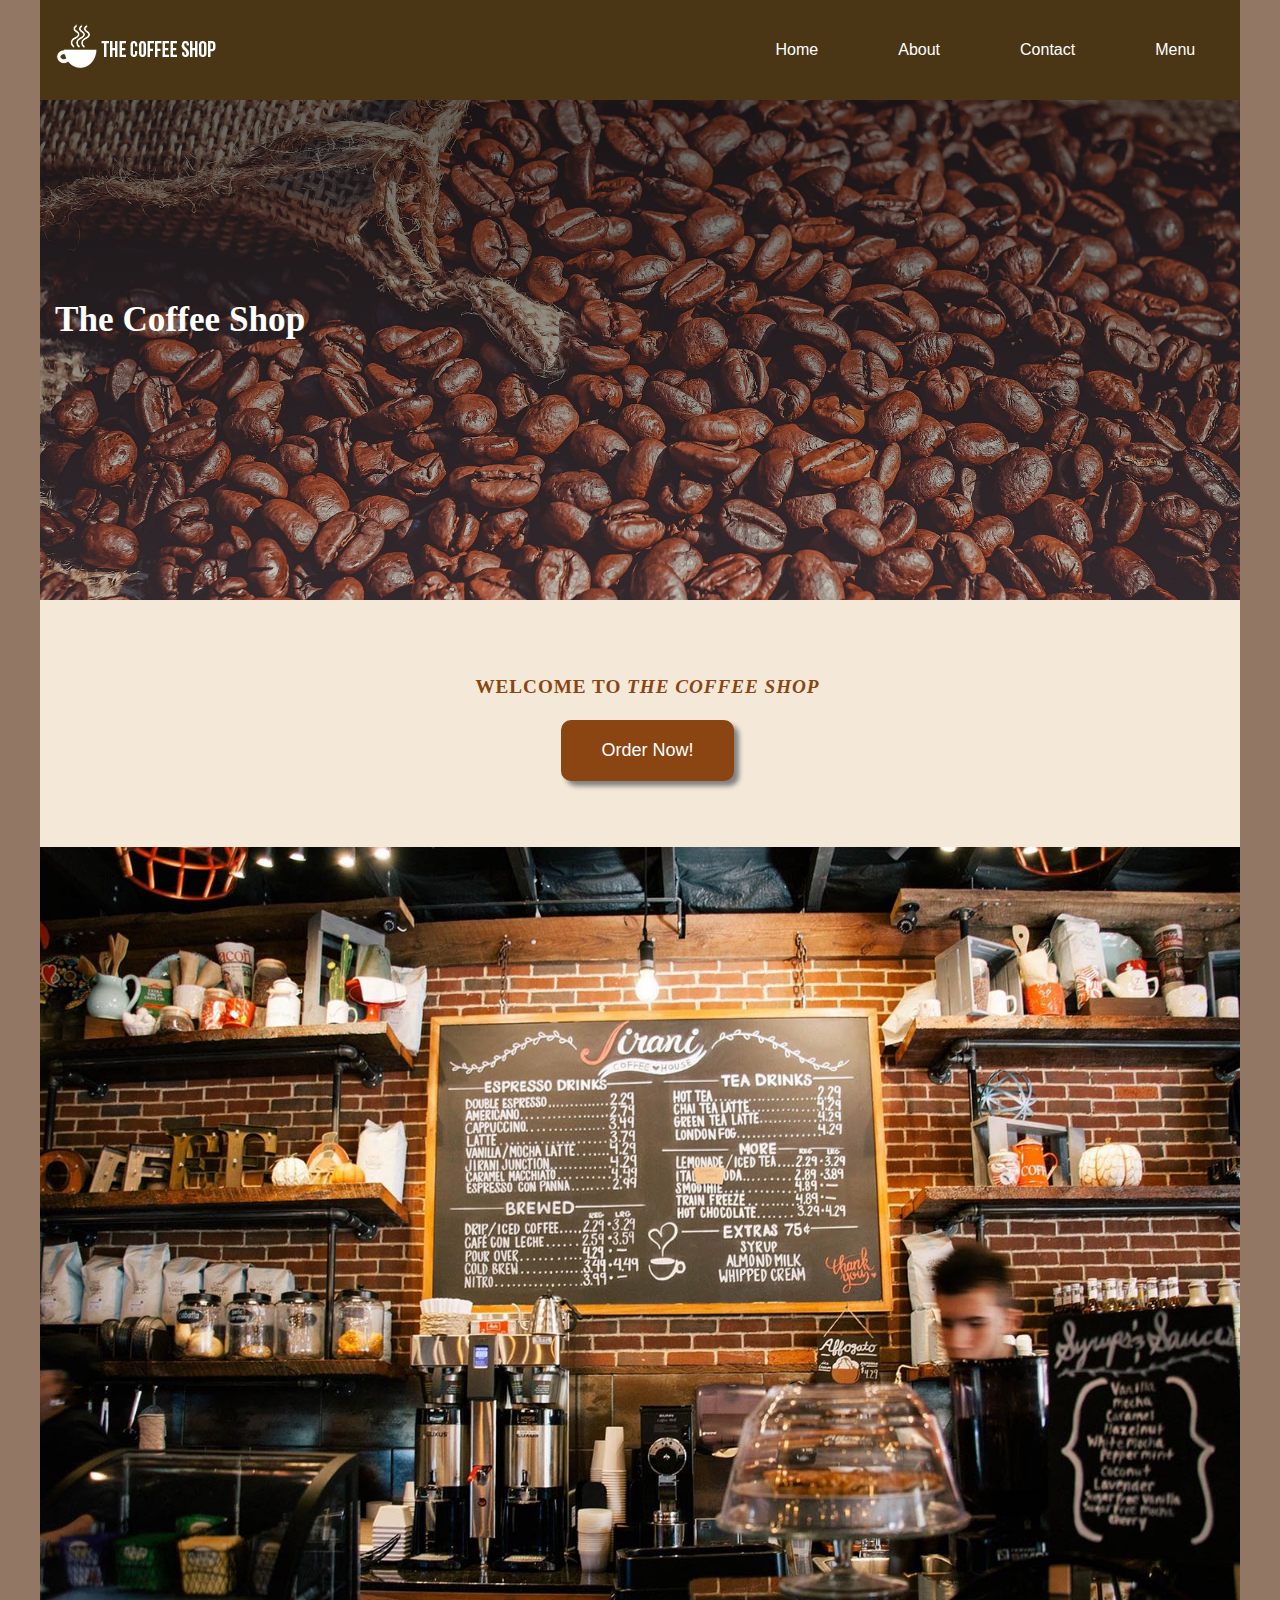
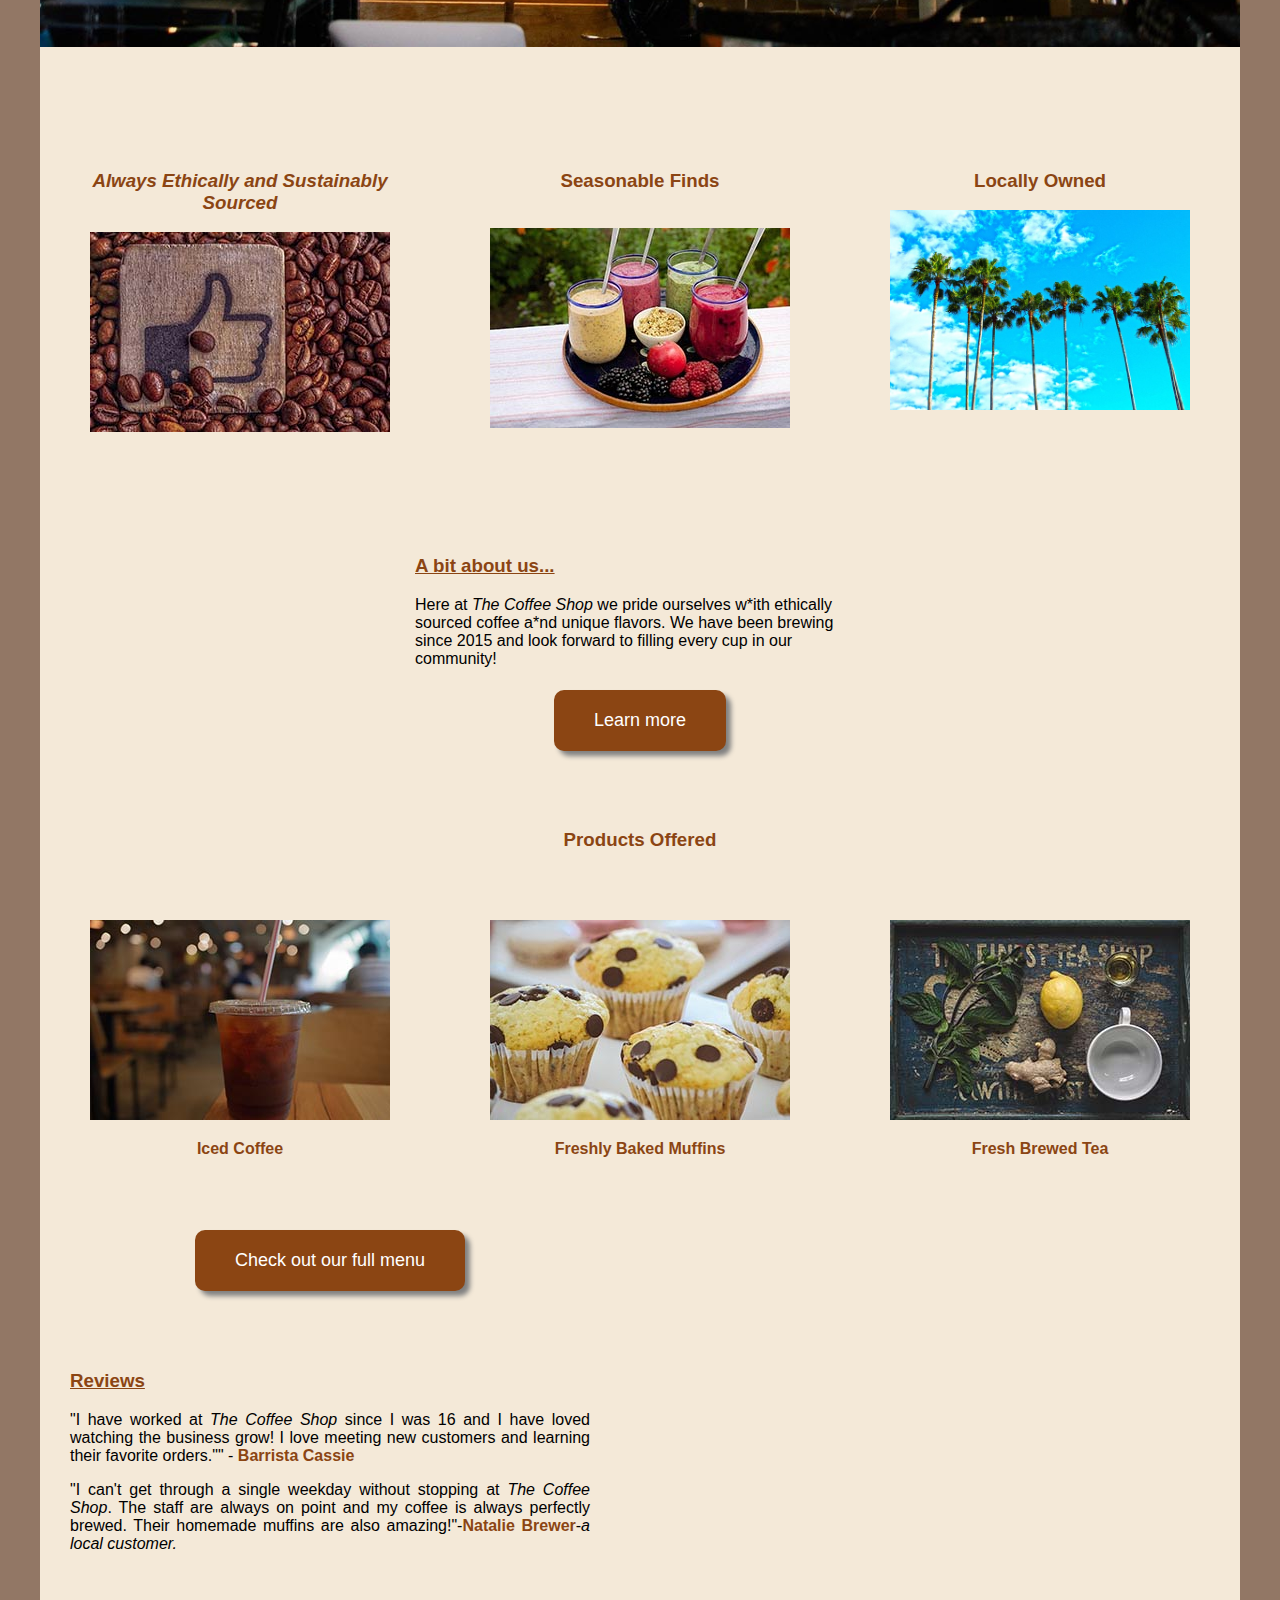
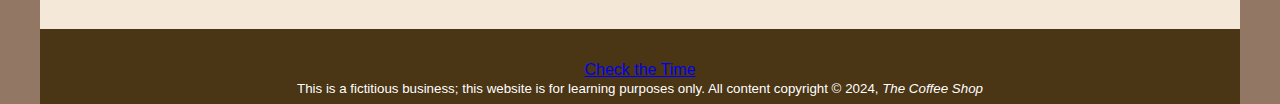
<file: index.html>
<!DOCTYPE html>
<html lang="en">
<head>
    <meta charset="UTF-8">
    <meta name="viewport" content="width=device-width, initial-scale=1.0">
    <title>The Coffee Shop (index)</title>
    <link rel="stylesheet" href="stylesheet.css">
    
</head>
<body>
    <header>
        <nav>
            <!--NAV element helps us mark up semantically-->
            <ul class="main_nav">
                <li class="logo"><img src="images/coffee_shop_logo.png" alt="coffe shop logo"></li>
                <li><a href="index.html">Home</a></li>
                <li><a href="about.html">About</a></li>
                <li><a href="contact.html">Contact</a></li>
                <li><a href="menu/menu.html">Menu</a></li>
            </ul>
        </nav>
        
        <div class="hero_image">
            <h1 class="hero_header">The Coffee Shop</h1>
        </div>
        
    </header>

   <main>

        <div id="index_grid">

            <div id="welcome">
                <h2>Welcome to <em>The Coffee Shop</em></h2>

                <a href="menu/menu.html" class="button">Order Now!</a>
            </div>

            <div id="shop">
                <img src="images/coffee_shop.jpg" alt="coffee shop store front">
            </div>

            <div id="fact1">
                <h3><em>Always Ethically and Sustainably Sourced</em></h3>

                <img src="images/fairtrade.jpg" alt="coffe beans with a thumbs up">
            </div>

            <div id="fact2">
                <h3>Seasonable Finds</h3>
                <br>

                <img src="images/fruit.jpg" alt="arrangement of different smoothies">
            </div>

            <div id="fact3">
                <h3>Locally Owned</h3>

                <img src="images/palm-trees-1277243_640.jpg" alt="several palm trees">
            </div>

            <div id="about">
                <h3><u>A bit about us...</u></h3>
                <p>Here at <em>The Coffee Shop</em> we pride ourselves w*ith ethically sourced coffee a*nd unique flavors. We have been brewing since 2015 and look forward to filling every cup in our community!</p>

                <div id="about_button">
                    <a href="about.html" class="button">Learn more</a>
                </div>
                <br>
                <br>
                <br>
                <h3 id="offer">Products Offered</h3>
            </div>

            <div id="product1">
                <img src="images/icedcoffee.jpg" alt="iced coffee center framed">
                <p><b>Iced Coffee</b></p>
            </div>    

            <div id="product2">
                <img src="images/muffin.jpg" alt="an arrangement of chocolate chip muffins">
                <P><b>Freshly Baked Muffins</b></P>
            </div>

            <div id="product3">
                <img src="images/tea.jpg" alt="tea cup with ginger">
                <p><b>Fresh Brewed Tea</b></p>
            </div>

            <div id="reviews">
                <div id="menu_button">
                    <a href="menu/menu.html" class="button">Check out our full menu</a>
                </div>
                <br>
                <br>
                <br>

                <h3><u>Reviews</u></h3>

                <p>"I have worked at <em>The Coffee Shop</em> since I was 16 and I have loved watching the business grow! I love meeting new customers and learning their favorite orders."" - <b>Barrista Cassie</b></p>

                <p>"I can't get through a single weekday without stopping at <em>The Coffee Shop</em>. The staff are always on point and my coffee is always perfectly brewed. Their homemade muffins are also amazing!"-<b>Natalie Brewer</b>-<em>a local customer.</em></p>
            </div>
        </div>

   </main>



    <footer>
        <a href="time.html">Check the Time</a>
        <p><small>This is a fictitious business; this website is for learning purposes only. All content copyright &copy; 2024, <em>The Coffee Shop</em></small></p>
    </footer>
    
</body>
</html>
</file>
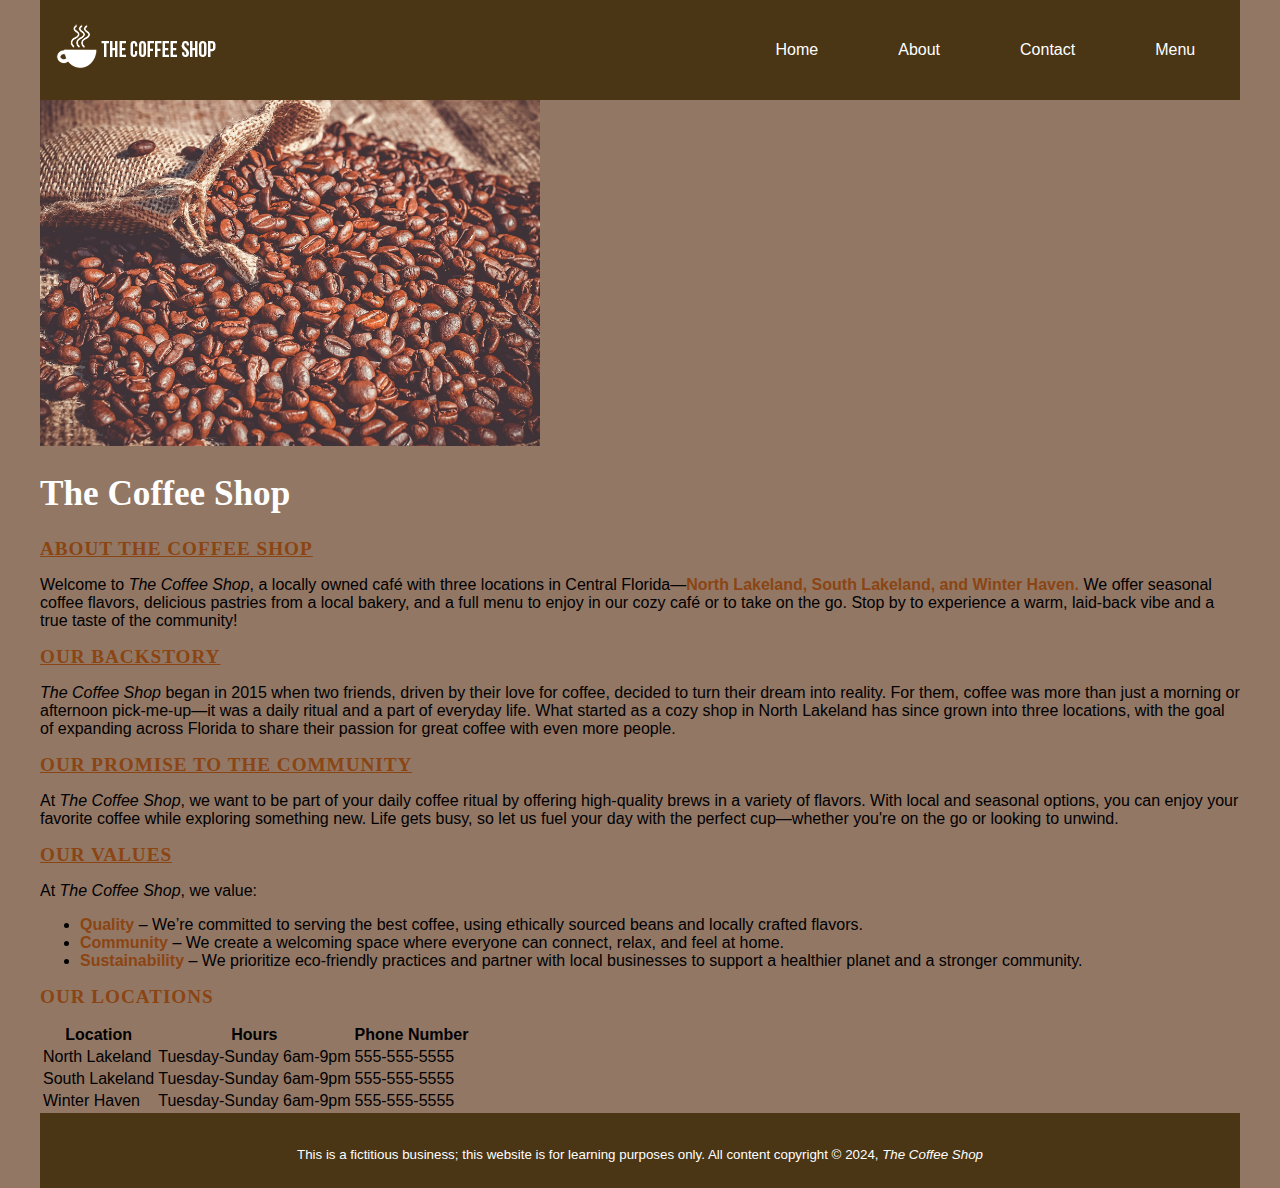
<file: about.html>
<!DOCTYPE html>
<html lang="en">
<head>
    <meta charset="UTF-8">
    <meta name="viewport" content="width=device-width, initial-scale=1.0">
    <title>The Coffee Shop (about)</title>
    <link rel="stylesheet" href="stylesheet.css">
</head>
<body>
    <header>
        <nav>
            <!--NAV element helps us mark up semantically-->
            <ul class="main_nav">
                <li class="logo"><img src="images/coffee_shop_logo.png" alt="coffe shop logo"></li>
                <li><a href="index.html">Home</a></li>
                <li><a href="about.html">About</a></li>
                <li><a href="contact.html">Contact</a></li>
                <li><a href="menu/menu.html">Menu</a></li>
            </ul>
        </nav>
        <img src="images/coffee_beans.jpg" alt="spilled coffee beans" width="500"> 
        <h1>The Coffee Shop</h1>
    </header>
    <main>
    <h2><u>About The Coffee Shop</u></h2>

<p>Welcome to <em>The Coffee Shop</em>, a locally owned café with three locations in Central Florida—<b>North Lakeland, South Lakeland, and Winter Haven.</b> We offer seasonal coffee flavors, delicious pastries from a local bakery, and a full menu to enjoy in our cozy café or to take on the go. Stop by to experience a warm, laid-back vibe and a true taste of the community!</p>

<h2><u>Our Backstory</u></h2>

<p><em>The Coffee Shop</em> began in 2015 when two friends, driven by their love for coffee, decided to turn their dream into reality. For them, coffee was more than just a morning or afternoon pick-me-up—it was a daily ritual and a part of everyday life. What started as a cozy shop in North Lakeland has since grown into three locations, with the goal of expanding across Florida to share their passion for great coffee with even more people.</p>

<h2><u>Our Promise to the Community</u></h2>

<p>At <em>The Coffee Shop</em>, we want to be part of your daily coffee ritual by offering high-quality brews in a variety of flavors. With local and seasonal options, you can enjoy your favorite coffee while exploring something new. Life gets busy, so let us fuel your day with the perfect cup—whether you're on the go or looking to unwind.</p>

<h2><u>Our Values</u></h2>

<p>At <em>The Coffee Shop</em>, we value:</p>
<ul>
<li><b>Quality</b> – We’re committed to serving the best coffee, using ethically sourced beans and locally crafted flavors.</li>
<li><b>Community</b> – We create a welcoming space where everyone can connect, relax, and feel at home.</li>
<li><b>Sustainability</b> – We prioritize eco-friendly practices and partner with local businesses to support a healthier planet and a stronger community.</li>
</ul>

<h2>Our Locations</h2>
<table>
<tr>
    <th>Location</th>
    <th>Hours</th>
    <th>Phone Number</th>
</tr>
<tr>
    <td>North Lakeland</td>
    <td>Tuesday-Sunday 6am-9pm</td>
    <td>555-555-5555</td>
</tr>
<tr>
    <td>South Lakeland</td>
    <td>Tuesday-Sunday 6am-9pm</td>
    <td>555-555-5555</td>
</tr>
<tr>
    <td>Winter Haven</td>
    <td>Tuesday-Sunday 6am-9pm</td>
    <td>555-555-5555</td>
</tr>

</table>
</main>

<footer>
    <p><small>This is a fictitious business; this website is for learning purposes only. All content copyright &copy; 2024, <em>The Coffee Shop</em></small></p>
</footer>

</body>
</html>
</file>
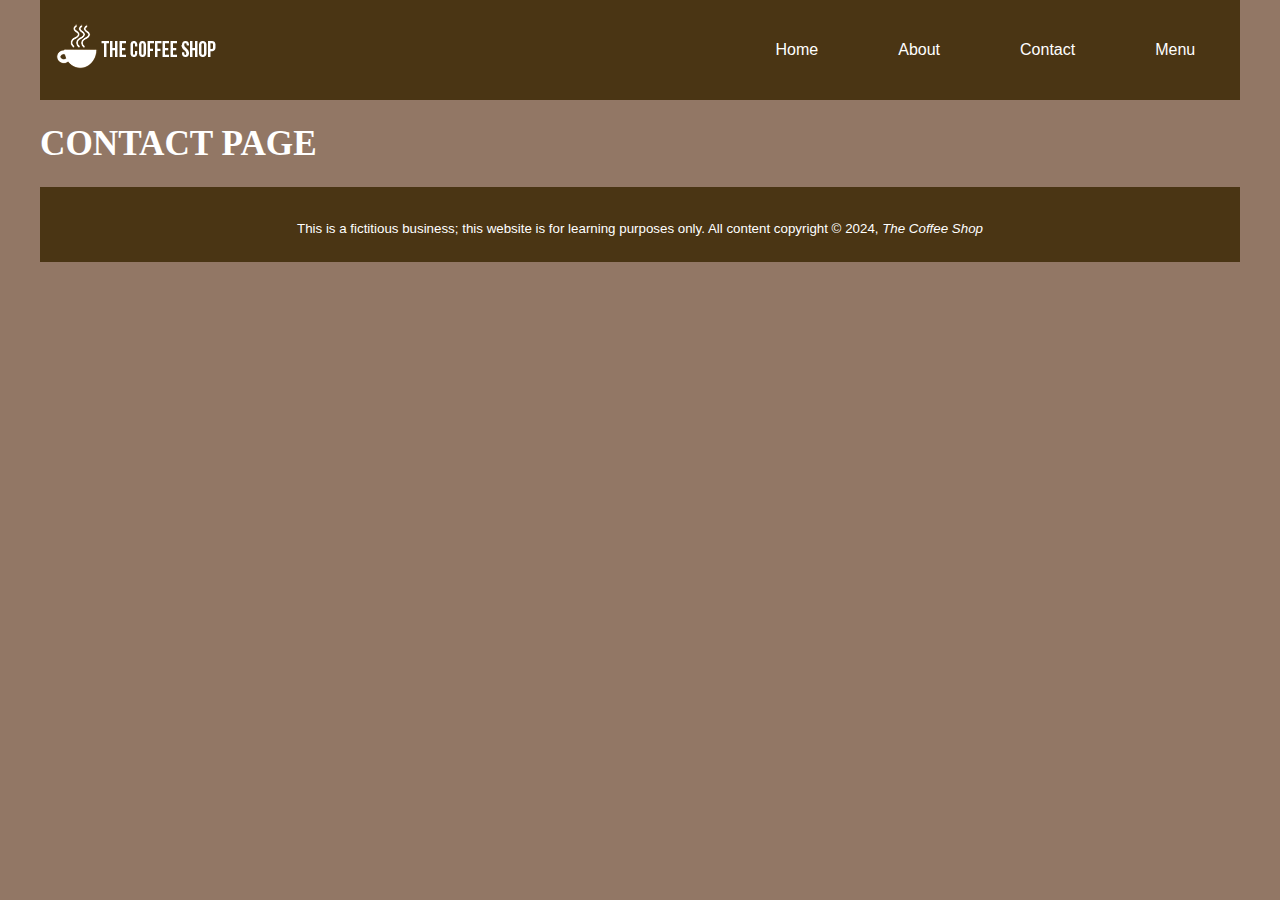
<file: contact.html>
<!DOCTYPE html>
<html lang="en">
<head>
    <meta charset="UTF-8">
    <meta name="viewport" content="width=device-width, initial-scale=1.0">
    <title>The Coffee Shop (contact)</title>
    <link rel="stylesheet" href="stylesheet.css">
</head>
<body>
    <header>
        <nav>
            <!--NAV element helps us mark up semantically-->
            <ul class="main_nav">
                <li class="logo"><img src="images/coffee_shop_logo.png" alt="coffe shop logo"></li>
                <li><a href="index.html">Home</a></li>
                <li><a href="about.html">About</a></li>
                <li><a href="contact.html">Contact</a></li>
                <li><a href="menu/menu.html">Menu</a></li>
            </ul>
        </nav>
    </header>
    <h1>CONTACT PAGE</h1>


    <footer>
        <p><small>This is a fictitious business; this website is for learning purposes only. All content copyright &copy; 2024, <em>The Coffee Shop</em></small></p>
    </footer>
    
</body>
</html>
</file>
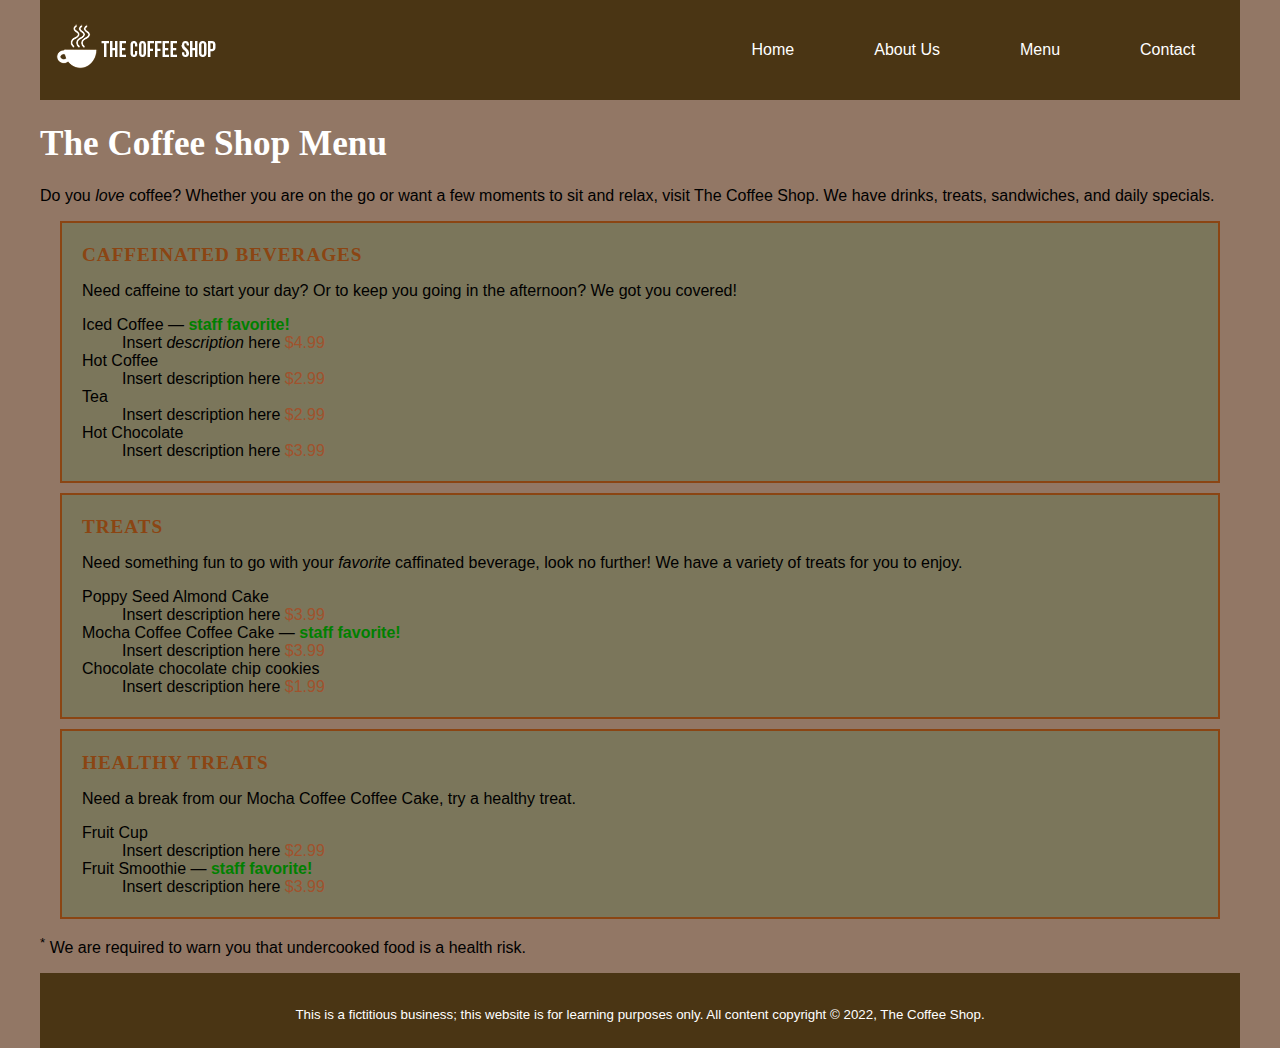
<file: menu.html>
<!DOCTYPE html>
<html lang="en">
<head>
    <meta charset="UTF-8">
    <meta http-equiv="X-UA-Compatible" content="IE=edge">
    <meta name="viewport" content="width=device-width, initial-scale=1.0">
    <title>The Coffee Shop - Menu</title> 
    <link rel="stylesheet" href="../stylesheet.css">
</head>
<body>
    <header>
        <nav>
            <!--using nav helps us mark up semantically-->
            <ul class="main_nav">
                <li class="logo"><img src="../images/coffee_shop_logo.png" alt="The Coffee Shop"></li>
                <li><a href="../index.html">Home</a></li>
                 <li><a href="../about.html">About Us</a></li>
                <li><a href="menu.html">Menu</a></li>
                <li><a href="../contact.html">Contact</a></li>
            </ul>
        </nav>
     </header>

    <main>
        <div id="intro">
        <h1>
            The Coffee Shop Menu</h1>
        
        <p>Do you <em>love</em> coffee? Whether you are on the go or want a few moments to sit and relax, visit The Coffee Shop. 
            We have drinks, treats, sandwiches, and daily specials.</p>
        </div>
        
        <div id="drinks">
            <h2>Caffeinated Beverages</h2>
            <p>Need caffeine to start your day? Or to keep you going in the afternoon? We got you covered!</p>
            
            <dl>
            <dt class="favorite">Iced Coffee &mdash; <strong>staff favorite!</strong> </dt>
            <dd>Insert <em>description</em> here <span class="price">$4.99</span></dd>
            
            <dt>Hot Coffee</dt>
            <dd>Insert description here <span class="price">$2.99</span></dd>
            
            <dt>Tea</dt>
            <dd>Insert description here <span class="price">$2.99</span></dd>
            
            <dt class>Hot Chocolate</dt>
            <dd>Insert description here <span class="price">$3.99</span></dd>
            
            </dl>
        </div>
        
        <div id="treats">
        
        <h2> Treats</h2>
        <p></p>
        <p>Need something fun to go with your <em>favorite</em> caffinated beverage, 
            look no further! We have a variety of treats for you to enjoy.</p>
        
        <dl>
            
        <dt>Poppy Seed Almond Cake</dt>
        <dd>Insert description here <span class="price">$3.99</span></dd>
            
        <dt class="favorite">Mocha Coffee Coffee Cake &mdash; 
            <strong>staff favorite!</strong> </dt>
        <dd>Insert description here <span class="price">$3.99</span></dd>
           
        <dt>Chocolate chocolate chip cookies</dt>
        <dd>Insert description here <span class="price">$1.99</span></dd>
             
        </dl>    
        </div>
        
        <div id="healthy">
        
        <h2>Healthy Treats</h2>
        <p>Need a break from our Mocha Coffee Coffee Cake, try a healthy treat.</p>
            
        <dl>
                
        <dt>Fruit Cup</dt>
        <dd>Insert description here <span class="price">$2.99</span></dd>
                
        <dt class="favorite">Fruit Smoothie &mdash; <strong>staff favorite!</strong> </dt>
        <dd>Insert description here <span class="price">$3.99</span></dd>
                   
        </dl>      
        </div>
        
        
        <p class="warning"><sup>*</sup> We are required to warn you that undercooked food is a health risk.</p>
        
    
    </main>

    <footer>
        <!--footer content - be sure to include across all pages - fake business note and copyright and name-->
       <p><small>This is a fictitious business; this website is for learning purposes only. All content copyright &copy; 2022, The Coffee Shop.</small></p>
    </footer>
    

</body>
</html>
</file>
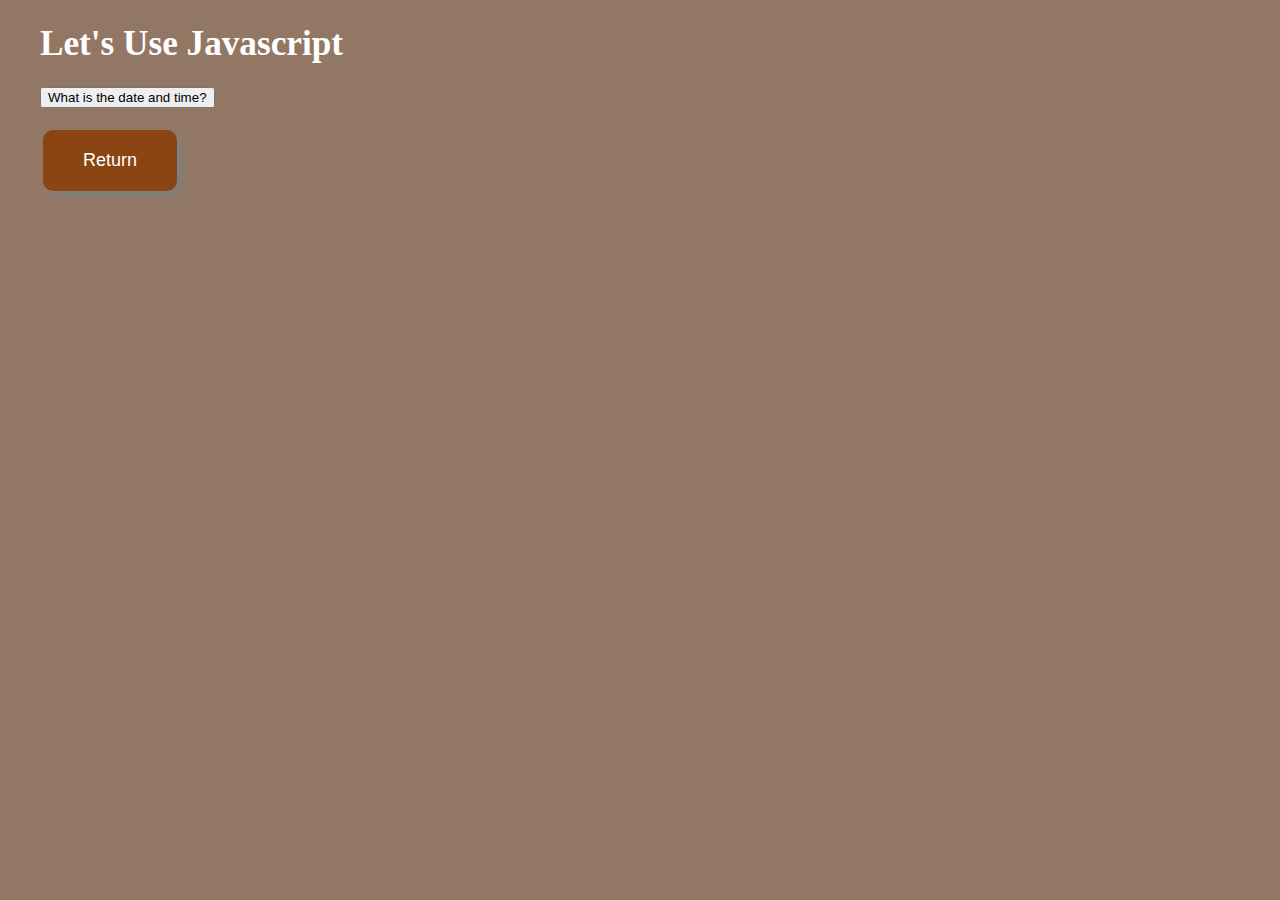
<file: time.html>
<!DOCTYPE html>
<html lang="en">
<head>
    <meta charset="UTF-8">
    <meta name="viewport" content="width=device-width, initial-scale=1.0">
    <title>Document</title>
    <link rel="stylesheet" href="stylesheet.css">
</head>
<body>
    <h1>Let's Use Javascript</h1>
    <button type="button" onclick="document.getElementById('firstjs').innerHTML=Date()">What is the date and time?</button>
    <p id="firstjs"></p>

    <a href="index.html" class="button">Return</a>
</body>
</html>
</file>
<file: stylesheet.css>
@charset "UTF-8";

/* This is a comment.*/

/*
Color Pallet
Forest Green
Saddlebrown
Beige
green
sienna
*/

body{
    font-family: 'Franklin Gothic Medium', 'Arial Narrow', Arial, sans-serif;
    color: black;
    background-color: rgb(146, 119, 101);
    margin: 0 auto;
    max-width: 1200px;
}

h1{
    color: rgb(255, 255, 255);
    /*font-family: Georgia, 'Times New Roman', Times, serif;*/
    font: bold 2.2em Times, serif;
    
}

h2{
    color: saddlebrown;
    font: bold 1.2em Times, serif;
    text-transform: uppercase;
    letter-spacing: .05em;
}

h3 {
    color: saddlebrown;
    font: bold times, serif;
}

strong{
    font: bolder;
    color: green;
}

b {
    color: saddlebrown;
    font: Times, serif;
}

/*ID selectors and class selectors; must be typed in a certain way*/

/*Selectors: names MUST match HTML for it to work*/

/* For class type in a period before the selection*/

.price{
    font: bolder;
    color: sienna;
}

/* For ID type in # before ID name*/

#drinks{
    background-color: antiquewhite;
}

header{
    text-align: left;
}

#drinks, #treats, #healthy {
    border: 2px solid;
    border-color: saddlebrown;
    background-color: rgba(56, 115, 63, .25);
    padding: 5px 20px;
    margin: 10px 20px;
}

img {
    max-width: 100%;
}

#offer {
    text-align: center;
}



/* ---------------------------------------NAV STYLE------------------------*/

.main_nav {
    list-style: none; /*makes bullets go away*/
    display: flex;
    align-items: center;
    padding: .3em;
    background-color: rgb(74, 53, 20);
    margin: 0;
    height: 100px;

}

.main_nav a {
    color: white;
    padding: 60px 40px;
    text-decoration: none; /*removes underlines*/
    
}

/*push logo to the left side visually*/

li.logo {
    margin-right: auto;
}

/*push logo to the right/ logo must be moved to bottom of list
li.logo {
    margin-left: auto;
} */

/* style link hover*/

.main_nav a:hover {
    background-color: rgb(244, 233, 216);
    color: rgb(74, 53, 20)
}

/*.................. END OF NAV........................ */

html {
    box-sizing: border-box;
}

* {
    box-sizing: inherit;
}


/* ....................Hero Image........................*/

/*--------INDEX HERO--------------*/

.hero_image {
    background-image: linear-gradient(rgba(0, 0, 0, 0.6), rgba(0,0,0,0.2)), url(images/coffee_beans.jpg);
    height: 500px;
    background-position: center;
    background-repeat: no-repeat;
    background-size: cover;
    position: relative;
    margin: 0 auto;
}

.hero_header {
    top: 40%;
    padding-left: 15px;
    margin: 0;
    position: absolute;
    text-align: left;

}

/* ---------------------Button-----------------------*/


.button {
    background-color: saddlebrown;
    color: white;
    display: inline-block;
    font-size: 18px;
    margin: 6px 3px;
    padding:20px 40px;
    text-align: center;
    text-decoration: none;
    cursor: pointer;
    border-radius: 10px;
    box-shadow: 5px 5px 5px gray;
}

.button a:hover {
    background-color: white;
    color: saddlebrown;
    display: inline-block;
    font-size: 18px;
    margin: 6px 3px;
    padding: 20px 40px;
    text-align: center;
    border-radius: 10px;
    cursor: pointer;
}


/* ---------------------GRID-----------------------*/

#index_grid {
    display: grid;
    grid-template-columns: 1fr 1fr 1fr;
    grid-template-rows: auto auto auto auto auto auto;
    grid-template-areas:
     'welcome welcome welcome'
     'shop shop shop'
     'fact1 fact2 fact3'
     'about about about'
     'product1 product2 product3'
     'reviews reviews reviews'
    ;
    background-color: rgb(244, 233, 216);
    justify-content: center;
    margin: 0 auto;
}

#welcome {
    grid-area: welcome;
    object-fit: cover;
    text-align: center;
    
}

#shop {
    grid-area: shop;
    object-fit: cover;
}

#fact1 {
    grid-area: fact1;
    object-fit: cover;
    text-align: center;
}

#fact2 {
    grid-area: fact2;
    object-fit: cover;
    text-align: center;
}

#fact3 {
    grid-area: fact3;
    object-fit: cover;
    text-align: center;
}

#about {
    grid-area: about;
    object-fit: cover;
    
}

#product1 {
    grid-area: product1;
    object-fit: cover;
    text-align: center;
}

#product2 {
    grid-area: product2;
    object-fit: cover;
    text-align: center;
}

#product3 {
    grid-area: product3;
    object-fit: cover;
    text-align: center;
}

#reviews {
    grid-area: reviews;
    object-fit: cover;
    text-align: justify;
}

#menu_button {
    text-align: center;
    
}

#about_button {
    text-align: center;
}

/*--------------------Grid Margins-----------------------*/

#welcome {
    margin: 0px 15px 0px 30px;
    padding: 60px 0px 60px 0px;
}

#fact1, #fact2, #fact3 {
    margin: 20px 50px 20px 50px;
}

#product1, #product2, #product3 {
    margin: 40px;
}

#about {
    margin: 80px 375px 10px 375px;
}

#shop {
    padding: 0px 0px 80px 0px;
}

#reviews {
    margin: 0px 650px 0px 30px;
    padding: 10px 0px 60px 0px;
}










/*-----------------------Footer------------------------*/

footer {
    background-color: rgb(74, 53, 20);
    color: white;
    text-align: center;
    padding: 2em;
    margin: 0;
    height: 75px;
}

footer p {
    margin: 0px 0px 40px 0px;
}

/*-----------------------------Responsive Design---------------------------*/

/*-----------------------Media Queries------------------------*/

@media screen and (max-width:1000px){
#index_grid {
    display: grid;
    grid-template-columns: 1fr 1fr 1fr;
    grid-template-rows: auto auto auto auto auto auto;
    grid-template-areas:
     'welcome welcome welcome'
     'shop shop shop'
     'fact1 fact2 fact3'
     'about about about'
     'product1 product2 product3'
     'reviews reviews reviews'
    ;
    background-color: rgb(244, 233, 216);
    justify-content: center;
    margin: 0 auto;
}
#about {
    margin: 80px 260px 80px 260px;
}

#reviews {
    margin: 0px 500px 0px 50px;
    padding: 10px 0px 60px 0px;
}

}



@media screen and (max-width: 800px){
    #index_grid {
        display: grid;
        grid-template-columns: 1fr 1fr;
        grid-template-rows: repeat(8,auto);
        grid-template-areas:
         'welcome welcome'
         'shop shop'
         'fact1 fact2' 
         'fact3 fact3'
         'about about'
         'product1 product2'
         'product3 product3'
         'reviews reviews'
        ;
        background-color: rgb(244, 233, 216);
        justify-content: center;
        margin: 0 auto;

}
    #about {
        margin: 80px 156px 80px 156px;
    }

    #reviews {
        margin: 0px 300px 0px 100px;
        padding: 10px 0px 60px 0px;
    }
}

@media screen and (max-width: 600px){
    #index_grid {
        display: grid;
        grid-template-columns: 1fr;
        grid-template-rows: repeat(10,auto);
        grid-template-areas:
         'welcome'
         'shop'
         'fact1' 
         'fact2' 
         'fact3'
         'about'
         'product1' 
         'product2'
         'product3'
         'reviews'
        ;
        background-color: rgb(244, 233, 216);
        justify-content: center;
        margin: 0 auto;
        

}

#about {
    margin: 80px 100px 80px 100px;
}

#reviews {
    margin: 0px 110px 0px 50px;
    padding: 10px 0px 60px 0px;
}
}
</file>
